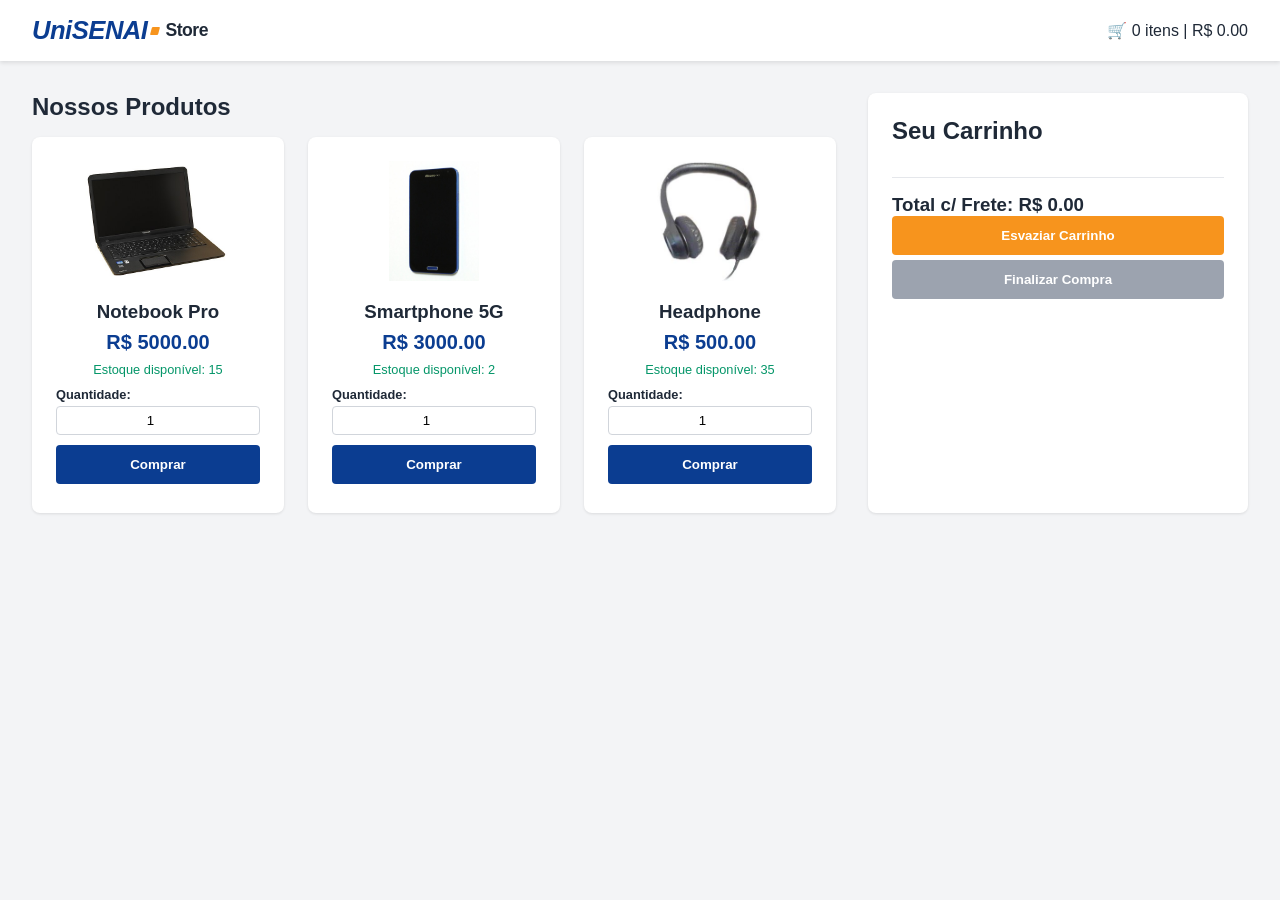
<file: ecommerce/index.html>
<!--
    UNISENAI STORE — index.html
    ------------------------------------------------------------
    Estrutura (HTML) da loja. Este arquivo só define o "esqueleto"
    da página: os textos e produtos que aparecem dinamicamente são
    inseridos pelo JavaScript (ver js/app.js), e o visual fica todo
    no css/style.css.
-->
<!DOCTYPE html>
<html lang="pt-BR">
<head>
    <meta charset="UTF-8">
    <meta name="viewport" content="width=device-width, initial-scale=1.0">
    <title>UniSENAI Store - E-commerce Avançado</title>
    <link rel="stylesheet" href="css/style.css">
</head>
<body>
    <!-- Cabeçalho fixo no topo com o logo e o resumo do carrinho -->
    <header class="navbar">
        <div class="logo">Uni<span class="logo-highlight">SENAI</span><span class="logo-accent"></span><span class="logo-store">Store</span></div>
        <div class="cart-summary">
            🛒 <span id="cart-count">0</span> itens | R$ <span id="cart-summary-total">0.00</span>
        </div>
    </header>

    <!-- Conteúdo principal: lista de produtos (esquerda) + carrinho (direita) -->
    <main class="container">

        <!-- Lista de Produtos -->
        <section class="products-section">
            <h2>Nossos Produtos</h2>
            <!-- Os cards de cada produto são desenhados aqui pela função
                 renderProducts() em app.js — este <div> começa vazio. -->
            <div id="product-list" class="grid-container">
                <!-- Injetado pelo FOR no JavaScript -->
            </div>
        </section>

        <!-- Carrinho e Checkout -->
        <aside class="cart-section">
            <h2>Seu Carrinho</h2>

            <!-- Itens do carrinho são desenhados aqui pela função updateCartUI() -->
            <div id="cart-items" class="cart-items-container"></div>

            <!-- Formulário de entrega: só aparece quando há itens no carrinho
                 (controlado via JS, por isso começa com display:none) -->
            <div class="checkout-form" id="checkout-form" style="display: none;">
                <h3>Dados de Entrega</h3>

                <label>E-mail:</label>
                <input type="text" id="user-email" placeholder="email@exemplo.com">

                <label>CEP:</label>
                <input type="text" id="user-cep" placeholder="00000-000">

                <!-- A escolha aqui decide o frete calculado via switch/case em app.js -->
                <label>Região:</label>
                <select id="user-region">
                    <option value="">Selecione...</option>
                    <option value="SUL">Sul</option>
                    <option value="SUDESTE">Sudeste</option>
                    <option value="CENTRO-OESTE">Centro-Oeste</option>
                    <option value="NORDESTE">Nordeste</option>
                    <option value="NORTE">Norte</option>
                </select>

                <p class="shipping-cost">Frete: R$ <span id="shipping-value">0.00</span></p>

                <!-- Mensagens de erro/sucesso da validação do checkout aparecem aqui -->
                <p id="form-message" class="form-message"></p>
            </div>

            <!-- Totais e ações do carrinho -->
            <div class="cart-footer">
                <h3>Total c/ Frete: R$ <span id="cart-total">0.00</span></h3>
                <button id="btn-clear" class="btn-secondary">Esvaziar Carrinho</button>
                <button id="btn-checkout" class="btn-primary" disabled>Finalizar Compra</button>
            </div>
        </aside>
    </main>

    <!-- Toda a lógica (produtos, carrinho, frete, validações) está em app.js -->
    <script src="js/app.js"></script>
</body>
</html>
</file>
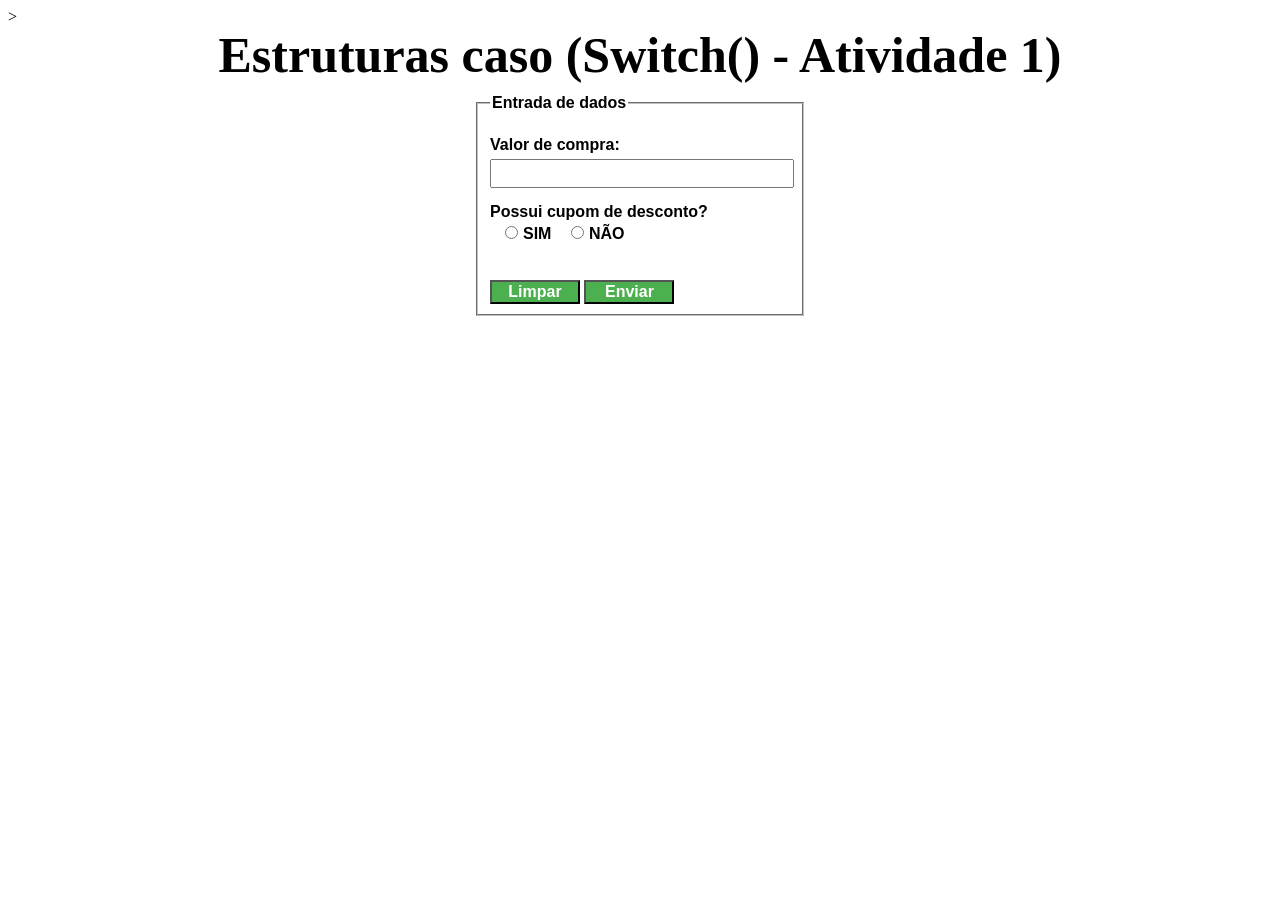
<file: estruturase/atividade 8/index.html>
<!DOCTYPE html>
<html lang="pt-br">
<head>
    <meta charset="UTF-8">
    <meta name="viewport" content="width=device-width, initial-scale=1.0">
    <title>Estrutura SE JavaScript</title>
    <link rel="stylesheet" href="css/style.css">
    ><script src="js/validacao.js"></script>
</head>
<body>
    <section>
        <h2>Estruturas caso (Switch() - Atividade 1)</h2>
        <font face="Arial">
            <form name="frmnumero" action="#" method="get" onsubmit="return validaFormulario()">
                <fieldset class="cadidade">
                    <legend>Entrada de dados</legend>
                    <br>
                        <label for="valor">Valor de compra:</label>
                        <input type="text" name="txtvalor" id="valor">
                    <br>
                    <div class="opcoes">
                        <label> Possui cupom de desconto? </label><br>
                        <input type="radio" name="rdocupom" value="S">SIM
                        <input type="radio" name="rdocupom" value="N">NÃO
                    </div><br>
                    <br>
                    <button type="reset">Limpar</button>
                    <button type="submit">Enviar</button>
                </fieldset>
            </form>    
        </font>
    </section>
</body>
</html>
</file>
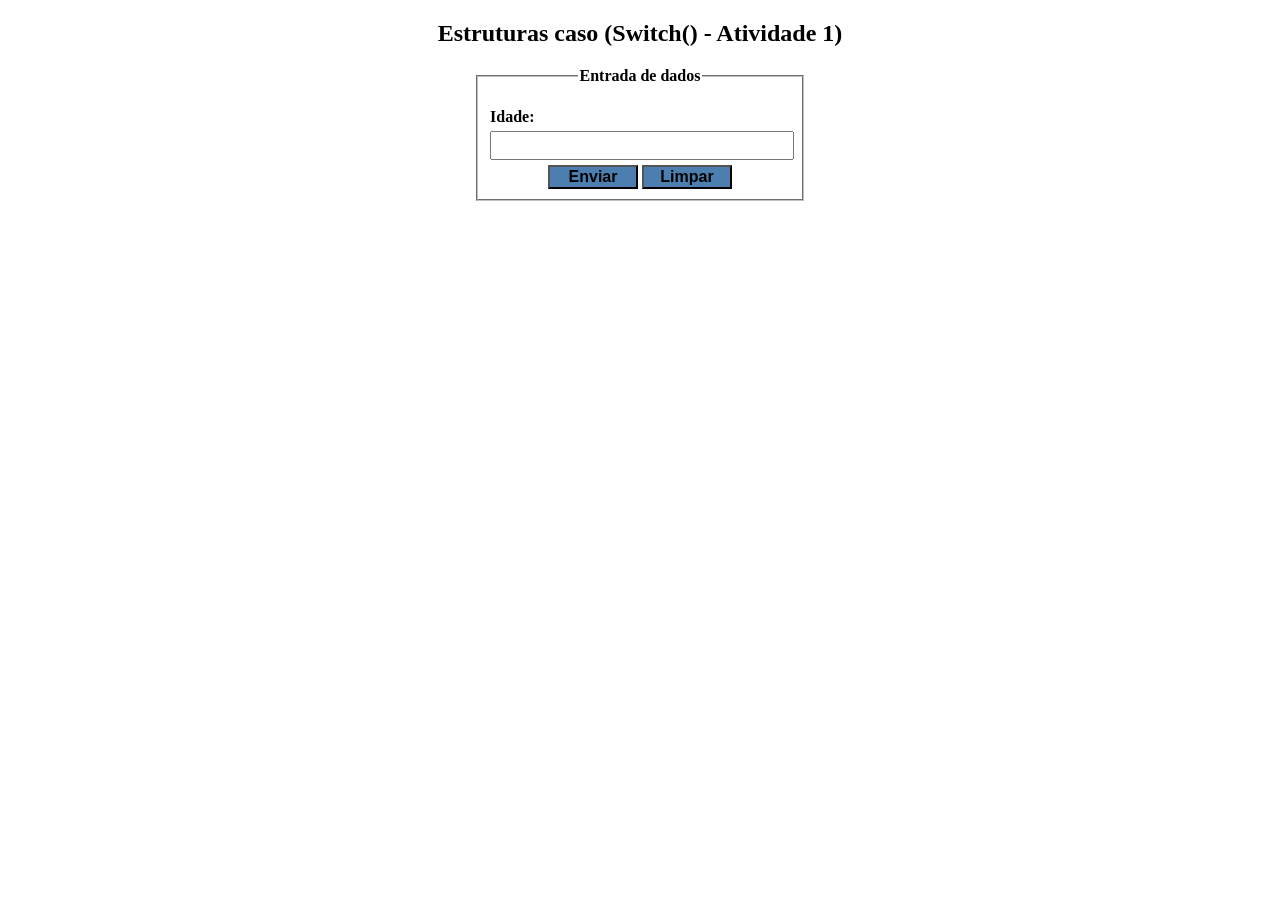
<file: estruturase/atividade1/index.html>
<!DOCTYPE html>
<html lang="pt-br">
<head>
    <meta charset="UTF-8">
    <meta name="viewport" content="width=device-width, initial-scale=1.0">
    <title>Atividade 1</title>
    <link rel="stylesheet" href="css/style.css">
    <script src="js/validacao.js"></script>
</head>
<body>
    <section>
        <h1>Estruturas caso (Switch() - Atividade 1)</h1>
        <form name="frmtstidade" action="#" method="get" onsubmit="return validaFormulario()">
            <fieldset class="cadidade">
                <legend>Entrada de dados</legend>
                <br>
                <label for="idade">Idade:</label>
                <input type="number" id="idade" name="numidade">
                <br>
                <button type="submit">Enviar</button>
                <button type="reset">Limpar</button>
            </fieldset>
        </form>
    </section>
</body>
</html>
</file>
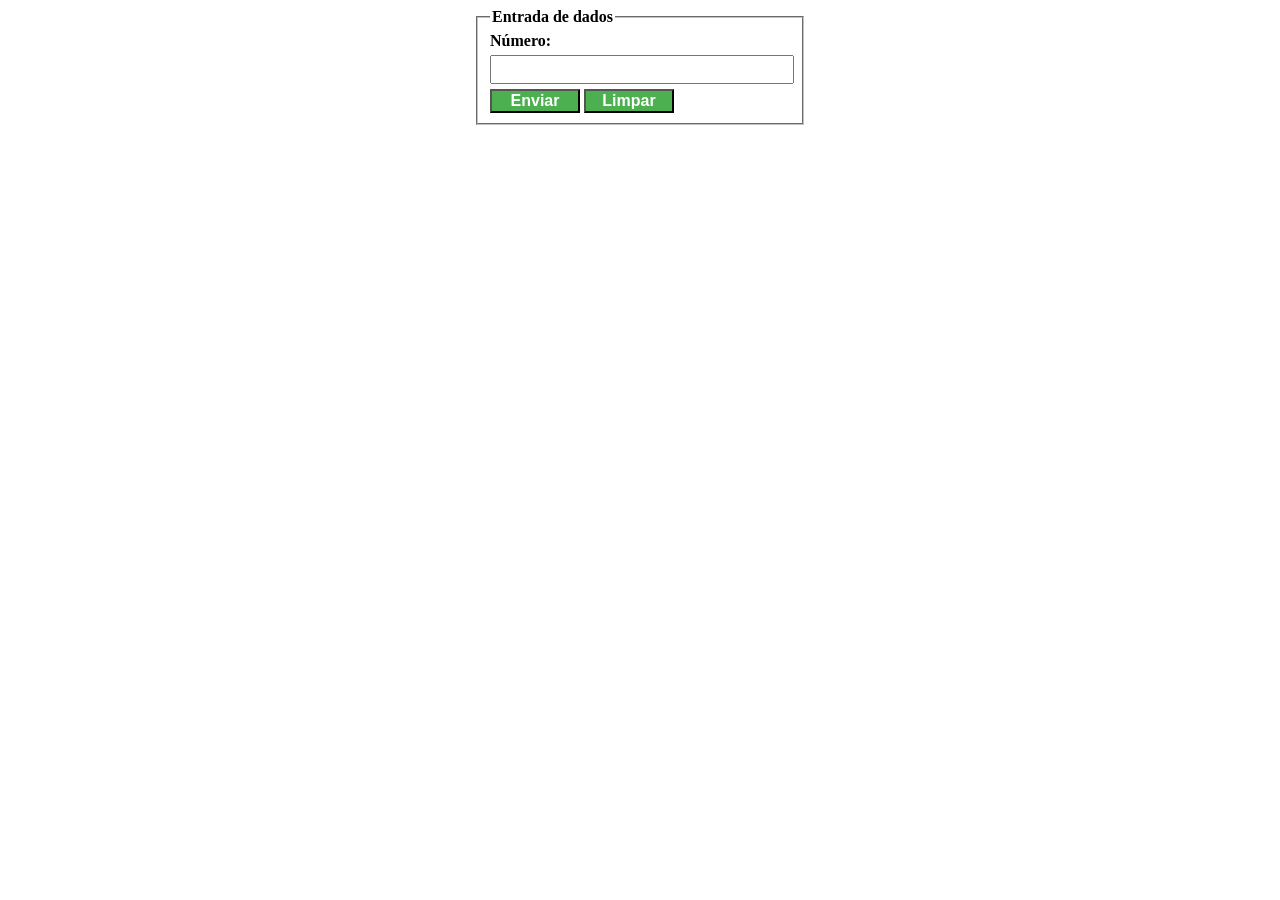
<file: estruturase/atividade2/index.html>
<!DOCTYPE html>
<html lang="pt-br">
<head>
    <meta charset="UTF-8">
    <meta name="viewport" content="width=device-width, initial-scale=1.0">
    <title>Atividade 2</title>
    <link rel="stylesheet" href="css/style.css">
    <script src="js/validacao.js"></script>
</head>
<body>
    <section>
        <form name="frmtstnum" method="get" action="#" onsubmit="return validaFormulario()">
            <fieldset class="cadnum">
                <legend>Entrada de dados</legend>
                <label>Número:</label>
                <input type="number" id="numero" name="numNumero">
                <button type="submit">Enviar</button>
                <button type="reset">Limpar</button>
            </fieldset>
        </form>
    </section>
</body>
</html>
</file>
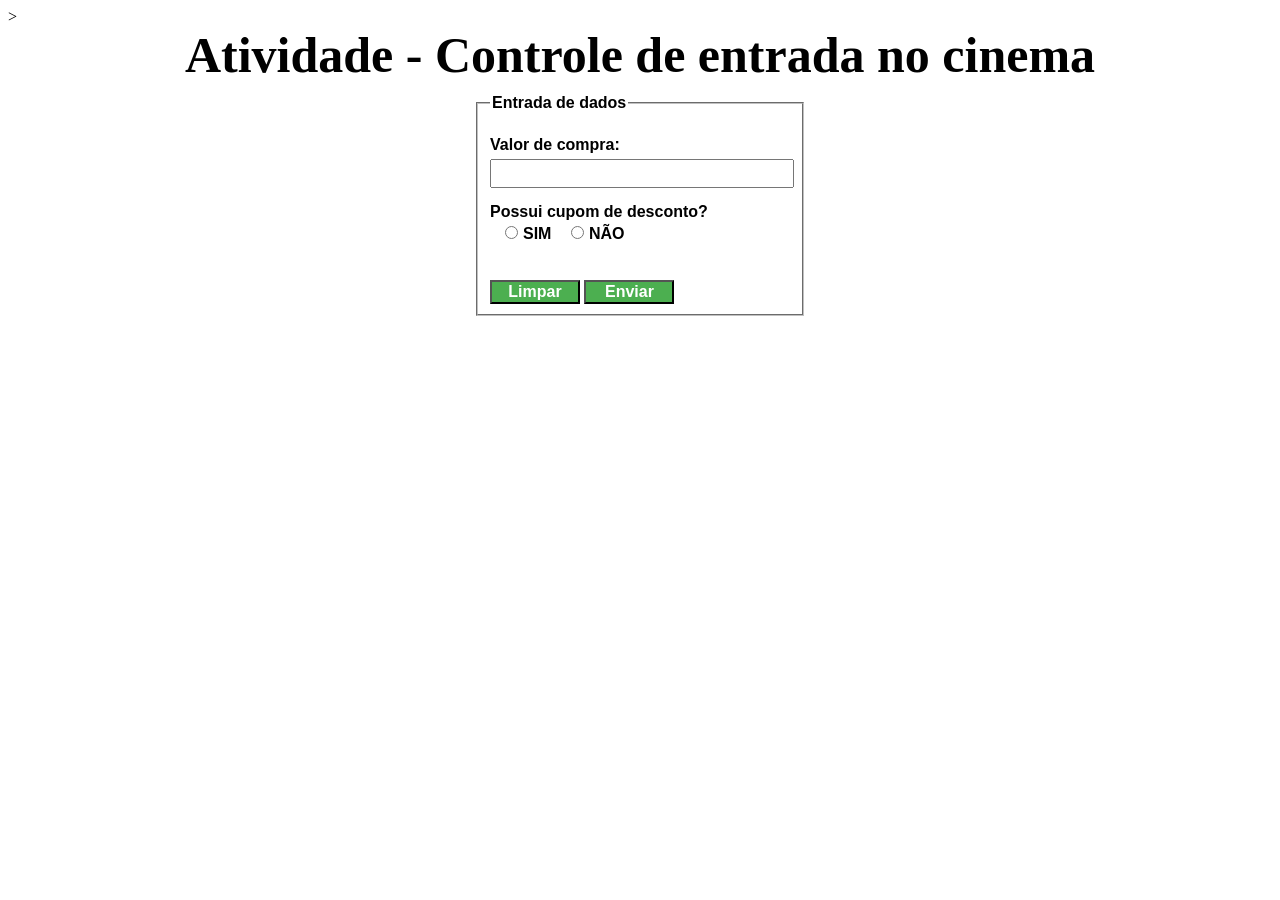
<file: estruturase/atividade7/index.html>
<!DOCTYPE html>
<html lang="pt-br">
<head>
    <meta charset="UTF-8">
    <meta name="viewport" content="width=device-width, initial-scale=1.0">
    <title>Estrutura SE JavaScript</title>
    <link rel="stylesheet" href="css/style.css">
    ><script src="js/validacao.js"></script>
</head>
<body>
    <section>
        <h2>Atividade - Controle de entrada no cinema</h2>
        <font face="Arial">
            <form name="frmnumero" action="#" method="get" onsubmit="return validaFormulario()">
                <fieldset class="cadidade">
                    <legend>Entrada de dados</legend>
                    <br>
                        <label for="idade">Valor de compra:</label>
                        <input type="text" name="txtvalor" id="valor">
                    <br>
                    <div class="opcoes">
                        <label> Possui cupom de desconto? </label><br>
                        <input type="radio" name="rdocupom" value="S">SIM
                        <input type="radio" name="rdocupom" value="N">NÃO
                    </div><br>
                    <br>
                    <button type="reset">Limpar</button>
                    <button type="submit">Enviar</button>
                </fieldset>
            </form>    
        </font>
    </section>
</body>
</html>
</file>
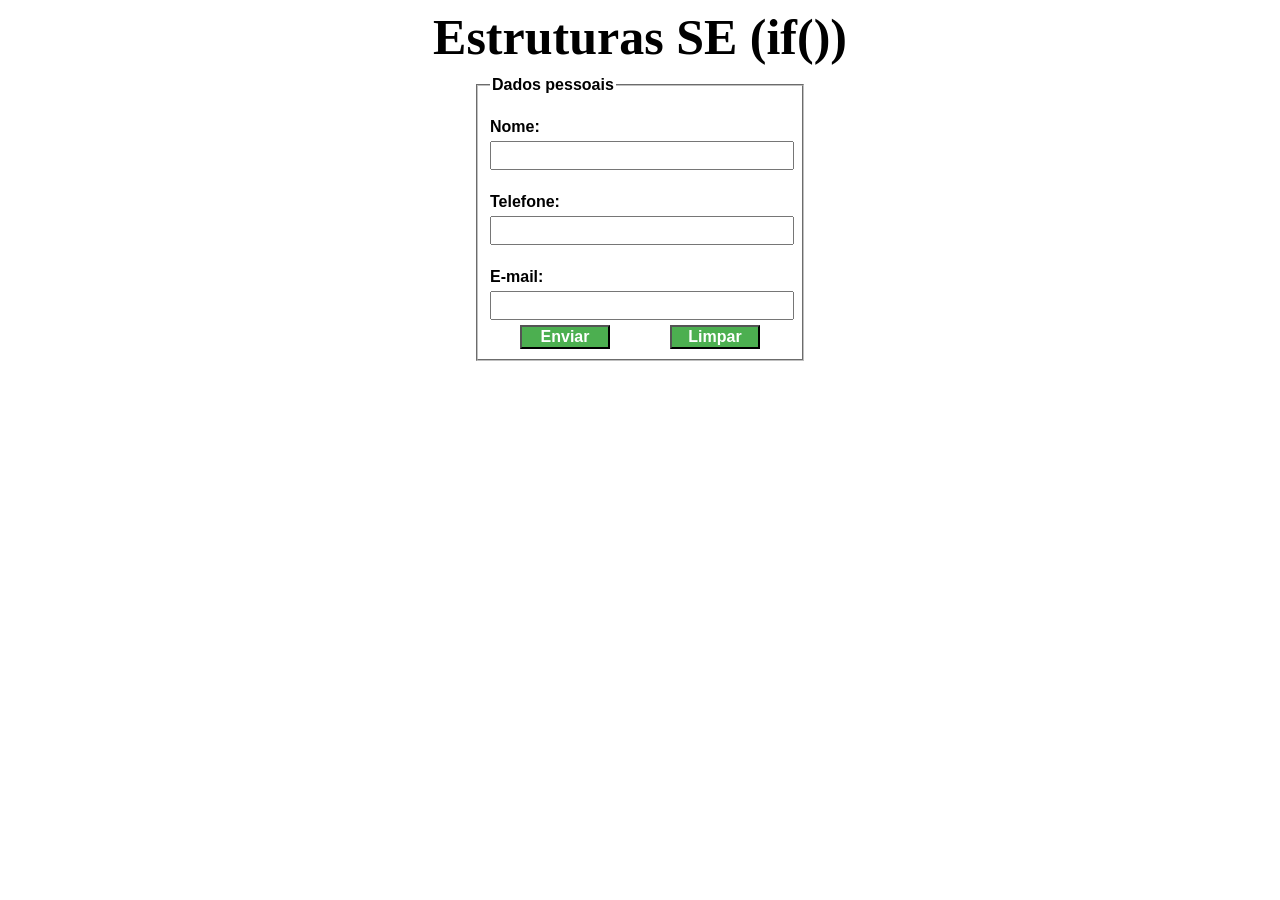
<file: estruturase/atividadeexemplo/index.html>
<!DOCTYPE html>
<html lang="pt-br">
<head>
    <meta charset="UTF-8">
    <meta name="viewport" content="width=device-width, initial-scale=1.0">
    <title>Estrutura SE javascript</title>
    <link rel="stylesheet" href="css/config.css">
    <script src="js/validacao.js"></script>
</head>
<body>
    <section>
        <h2>Estruturas SE (if())</h2>
        <font face="Arial">
            <form name="frmcadastro" action="#" method="get" onsubmit="return validaFormulario()">
                <fieldset class="cadbasico">
                    <legend>Dados pessoais</legend>
                    <br>
                    <label for="nome">Nome:</label>
                    <input type="text" name="txtnome" id="nome"><br>
                    <br>
                    <label for="telefone">Telefone:</label>
                    <input type="text" name="txtfone" id="telefone"><br>
                    <br>
                    <label for="email">E-mail:</label>
                    <input type="email" name="txtemail" id="email"><br>

                    <button type="submit">Enviar</button><button type="reset">Limpar</button>
                </fieldset>
            </form>
        </font>
    </section>
</body>
</html>
</file>
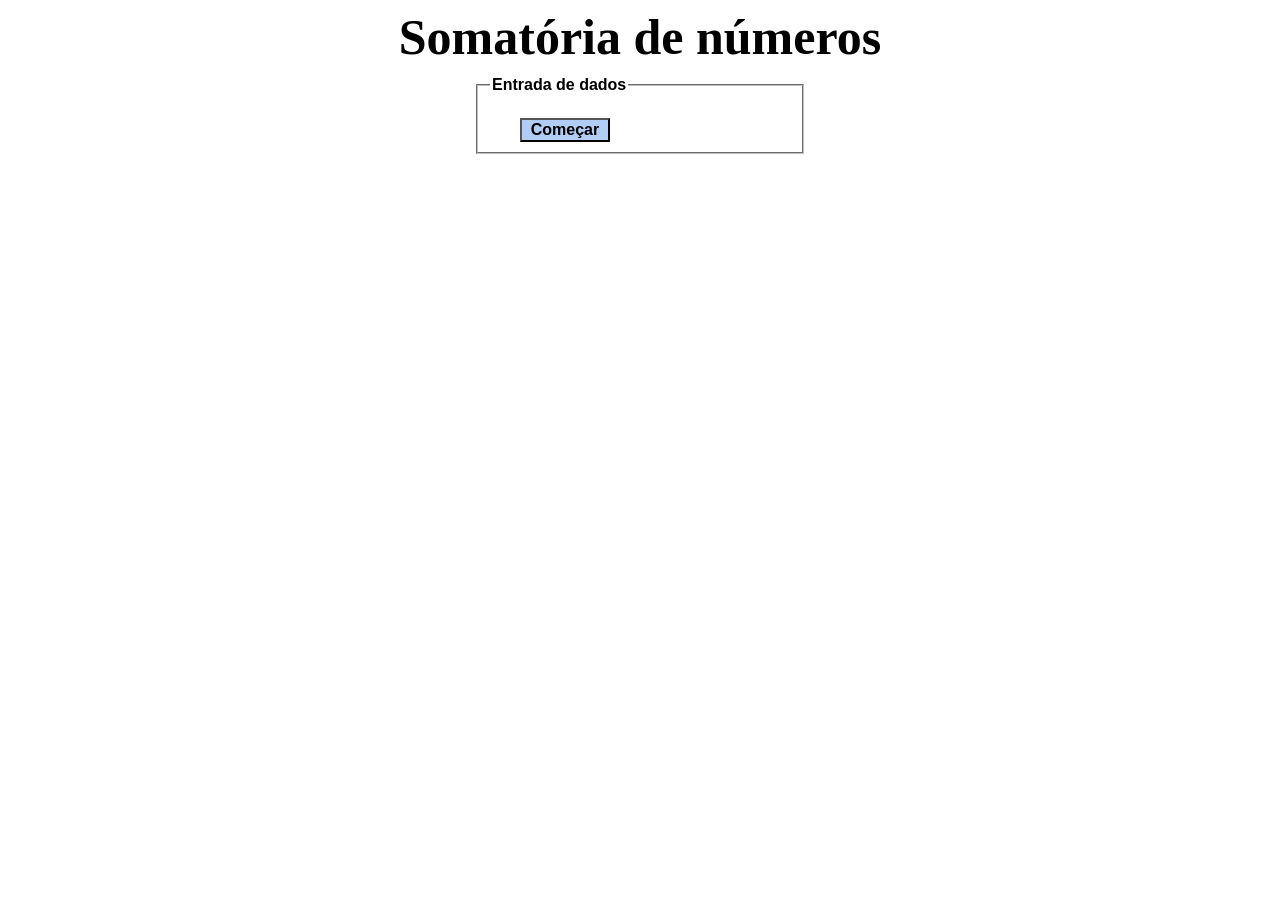
<file: javascript_dowhile/dowhile_att1/index.html>
<!DOCTYPE html>

<html lag="pt-BR">

<head>
    <meta charset="UTF-8">
    <title>JavaScript</title>
    <script src="js/valproc.js" defer></script>
    <style>
        /*Configurações gerais*/

        section {

            margin-top: 0px auto;
        }

        /*Configurações da página*/

        .cadnumint {

            width: 300px;
            margin: 0px auto;
            font-weight: bold;
            margin-bottom: 10px;
        }

        .cadnumint input {

            margin: 5px auto;
            width: 100%;
            padding: 5px 0;
        }

        .cadnumint button {

            width: 30%;
            margin: 0 10%;
            background-color: #b1ccf5;
            font-weight: bold;
            font-size: 16px;
        }

        label {

            float: left;
        }

        h2 {

            text-align: center;
            margin-top: 0px;
            margin-bottom: 10px;
            font-size: 50px;
        }
    </style>
</head>

<body>
    <section>

        <h2>Somatória de números</h2>
        <font face="arial">

            <form name="frmnumint" action="#" method="get" onsubmit="return validaFormulario()">

                <fieldset class="cadnumint">

                    <legend> Entrada de dados</legend>
                    <br>
                    <button type="submit">Começar</button>
                </fieldset>
            </form>
        </font>
    </section>
</body>

</html>
</file>
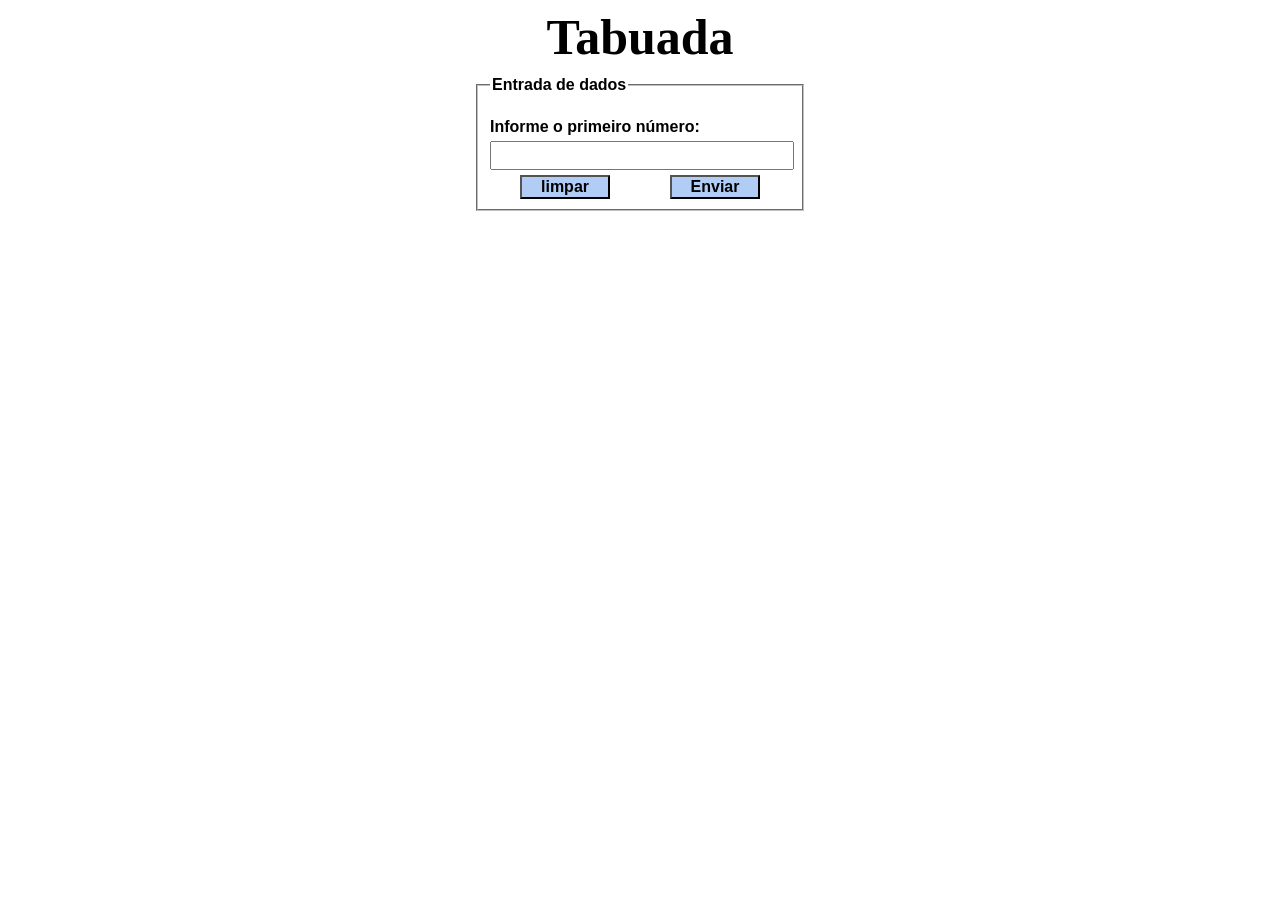
<file: javascript_dowhile/dowhile_att2/index.html>
<!DOCTYPE html>

<html lag="pt-BR">

<head>
    <meta charset="UTF-8">
    <title>JavaScript</title>
    <script src="js/valproc.js" defer></script>
    <style>
        /*Configurações gerais*/

        section {

            margin-top: 0px auto;
        }

        /*Configurações da página*/

        .cadnumint {

            width: 300px;
            margin: 0px auto;
            font-weight: bold;
            margin-bottom: 10px;
        }

        .cadnumint input {

            margin: 5px auto;
            width: 100%;
            padding: 5px 0;
        }

        .cadnumint button {

            width: 30%;
            margin: 0 10%;
            background-color: #b1ccf5;
            font-weight: bold;
            font-size: 16px;
        }

        label {

            float: left;
        }

        h2 {

            text-align: center;
            margin-top: 0px;
            margin-bottom: 10px;
            font-size: 50px;
        }
    </style>
</head>

<body>
    <section>

        <h2>Tabuada</h2>
        <font face="arial">

            <form name="frmnumint" action="#" method="get" onsubmit="return validaFormulario()">

                <fieldset class="cadnumint">

                    <legend> Entrada de dados</legend>
                    <br>
                    <label for="num1"> Informe o primeiro número: </label>
                    <input type="text" name="num1" id="num1">
                    <button type="reset">limpar</button><button type="submit">Enviar</button>
                </fieldset>
            </form>
        </font>
    </section>
</body>

</html>
</file>
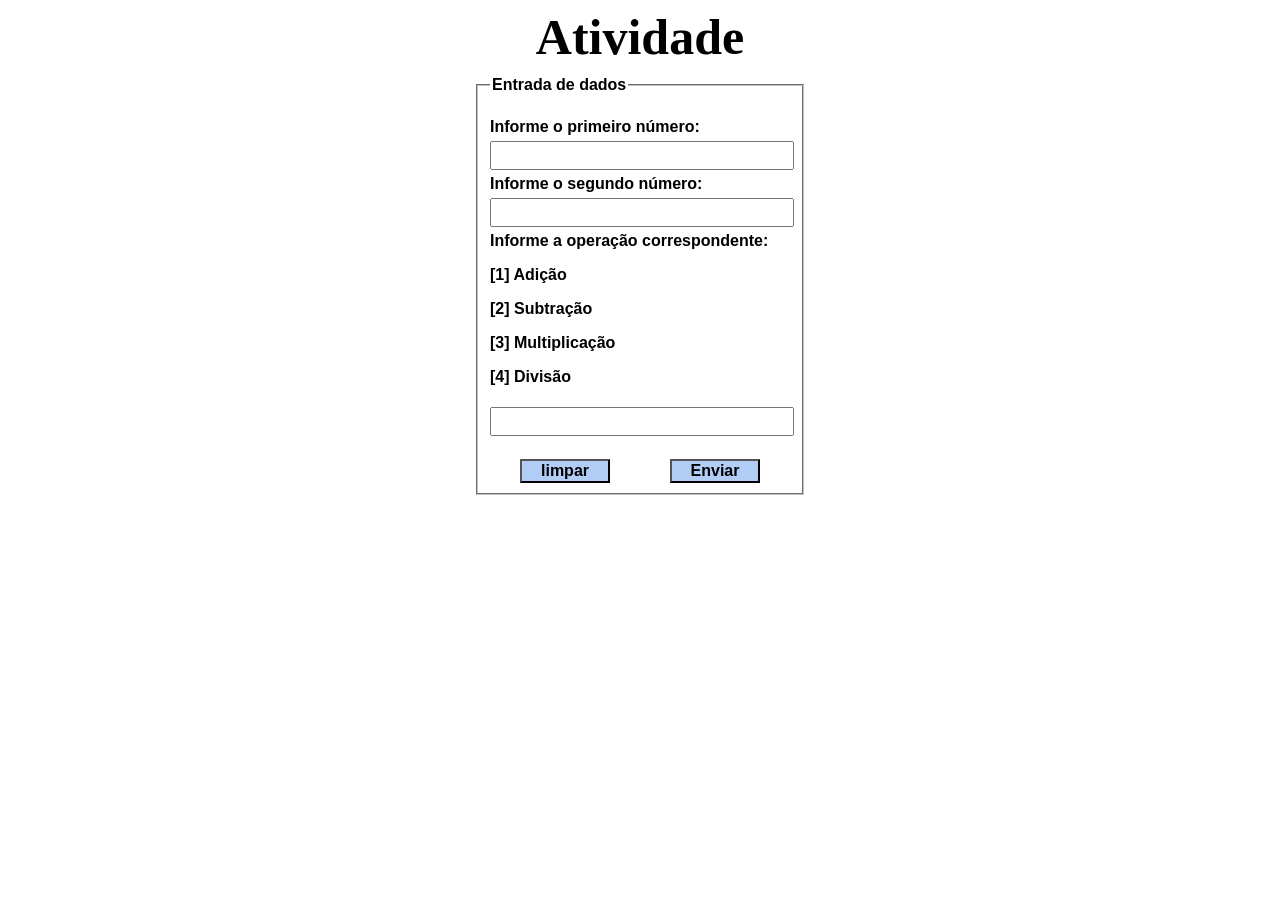
<file: javascript_dowhile/template/index.html>
<!DOCTYPE html>

<html lag="pt-BR">

<head>
    <meta charset="UTF-8">
    <title>JavaScript</title>
    <script src="js/valproc.js" defer></script>
    <style>
        /*Configurações gerais*/

        section {

            margin-top: 0px auto;
        }

        /*Configurações da página*/

        .cadnumint {

            width: 300px;
            margin: 0px auto;
            font-weight: bold;
            margin-bottom: 10px;
        }

        .cadnumint input {

            margin: 5px auto;
            width: 100%;
            padding: 5px 0;
        }

        .cadnumint button {

            width: 30%;
            margin: 0 10%;
            background-color: #b1ccf5;
            font-weight: bold;
            font-size: 16px;
        }

        label {

            float: left;
        }

        h2 {

            text-align: center;
            margin-top: 0px;
            margin-bottom: 10px;
            font-size: 50px;
        }
    </style>
</head>

<body>
    <section>

        <h2>Atividade</h2>
        <font face="arial">

            <form name="frmnumint" action="#" method="get" onsubmit="return validaFormulario()">

                <fieldset class="cadnumint">

                    <legend> Entrada de dados</legend>
                    <br>
                    <label for="num1"> Informe o primeiro número: </label>
                    <input type="text" name="num1" id="num1">
                    <br>
                    <label for="num2"> Informe o segundo número: </label>
                    <input type="text" name="num2" id="num2">
                    <br>
                    <label for="op"> Informe a operação correspondente: </label>
                    <br>
                        <p>[1] Adição</p>
                        <p>[2] Subtração</p>
                        <p>[3] Multiplicação</p>
                        <p>[4] Divisão</p>
                    <input type="text" name="op" id="op">
                    <br><br>
                    <button type="reset">limpar</button><button type="submit">Enviar</button>
                </fieldset>
            </form>
        </font>
    </section>
</body>

</html>
</file>
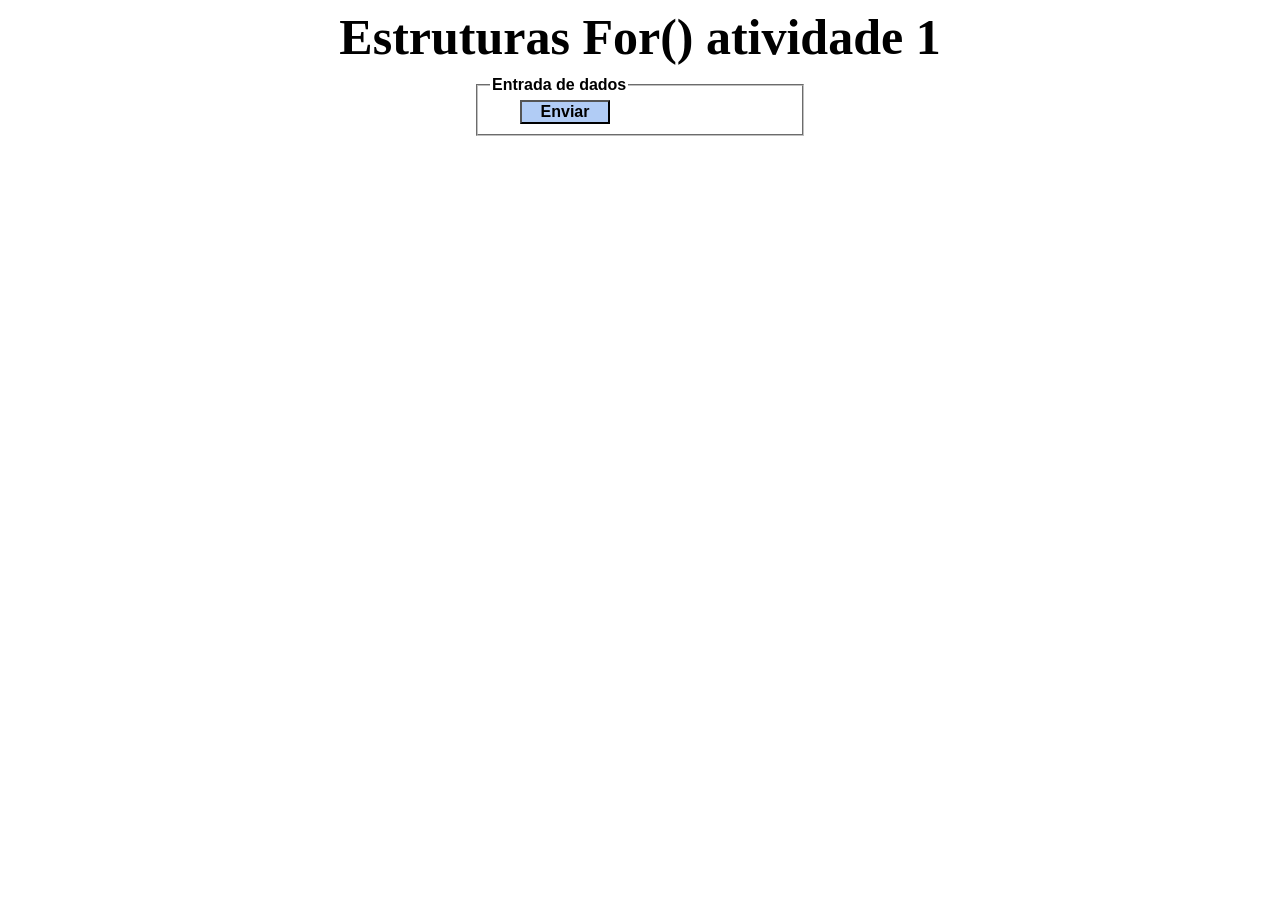
<file: javascript_for/for_att1/index.html>
<!DOCTYPE html>

<html lag="pt-BR">

<head>
    <meta charset="UTF-8">
    <title>JavaScript</title>
    <script src="js/valproc.js" defer></script>
    <style>
        /*Configurações gerais*/

        section {

            margin-top: 0px auto;
        }

        /*Configurações da página*/

        .cadnumint {

            width: 300px;
            margin: 0px auto;
            font-weight: bold;
            margin-bottom: 10px;
        }

        .cadnumint input {

            margin: 5px auto;
            width: 100%;
            padding: 5px 0;
        }

        .cadnumint button {

            width: 30%;
            margin: 0 10%;
            background-color: #b1ccf5;
            font-weight: bold;
            font-size: 16px;
        }

        label {

            float: left;
        }

        h2 {

            text-align: center;
            margin-top: 0px;
            margin-bottom: 10px;
            font-size: 50px;
        }
    </style>
</head>

<body>
    <section>

        <h2>Estruturas For() atividade 1</h2>
        <font face="arial">

            <form name="frmnumint" action="#" method="get" onsubmit="return validaFormulario()">

                <fieldset class="cadnumint">

                    <legend> Entrada de dados</legend>
                    <button type="submit">Enviar</button>
                </fieldset>
            </form>
        </font>
    </section>
</body>

</html>
</file>
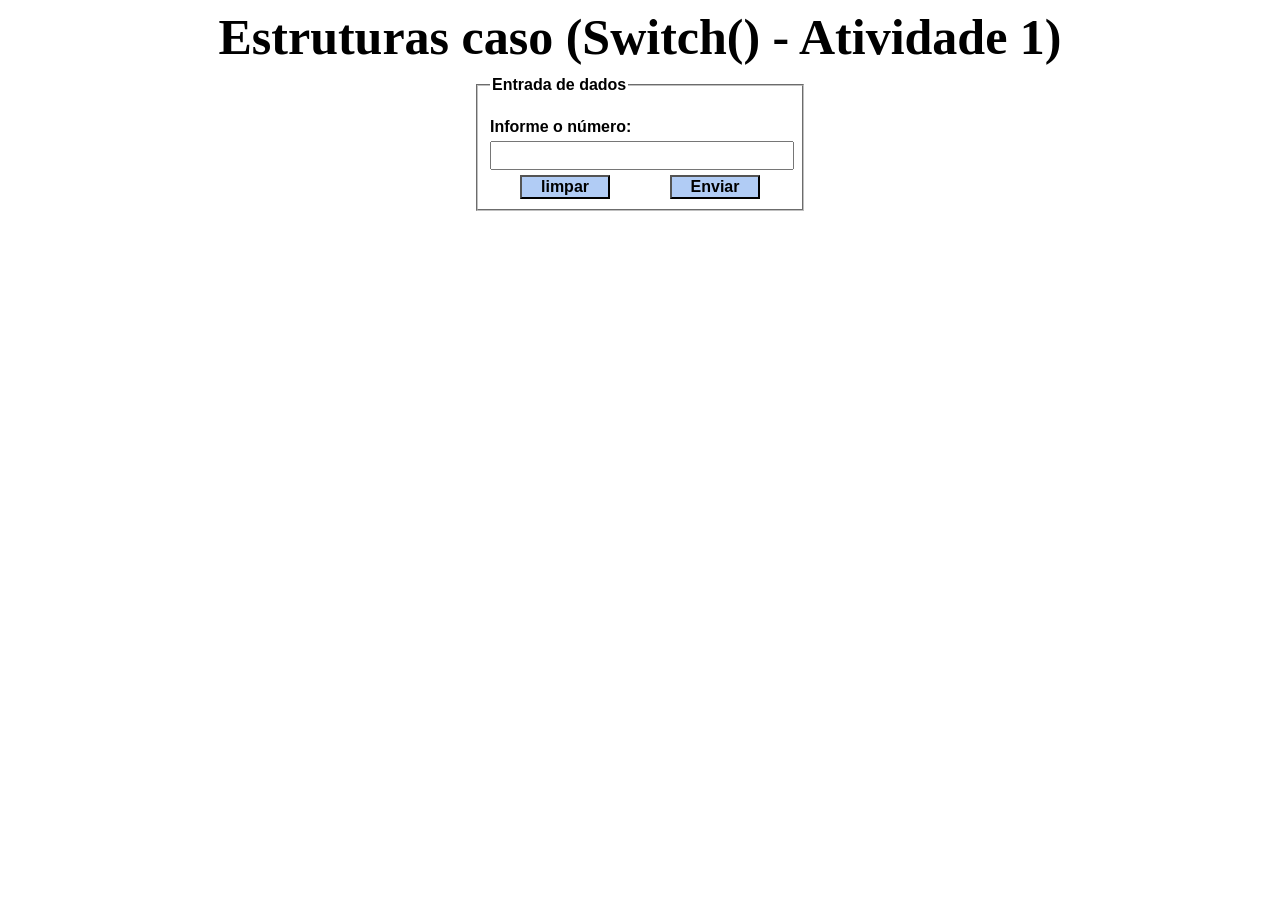
<file: javascript_for/for_att2/index.html>
<!DOCTYPE html>

<html lag="pt-BR">

<head>
    <meta charset="UTF-8">
    <title>JavaScript</title>
    <script src="js/valproc.js" defer></script>
    <style>
        /*Configurações gerais*/

        section {

            margin-top: 0px auto;
        }

        /*Configurações da página*/

        .cadnumint {

            width: 300px;
            margin: 0px auto;
            font-weight: bold;
            margin-bottom: 10px;
        }

        .cadnumint input {

            margin: 5px auto;
            width: 100%;
            padding: 5px 0;
        }

        .cadnumint button {

            width: 30%;
            margin: 0 10%;
            background-color: #b1ccf5;
            font-weight: bold;
            font-size: 16px;
        }

        label {

            float: left;
        }

        h2 {

            text-align: center;
            margin-top: 0px;
            margin-bottom: 10px;
            font-size: 50px;
        }
    </style>
</head>

<body>
    <section>

        <h2>Estruturas caso (Switch() - Atividade 1)</h2>
        <font face="arial">

            <form name="frmnumint" action="#" method="get" onsubmit="return validaFormulario()">

                <fieldset class="cadnumint">

                    <legend> Entrada de dados</legend>
                    <br>
                    <label for="num1"> Informe o número: </label>
                    <input type="text" name="num1" id="num1">
                    <button type="reset">limpar</button><button type="submit">Enviar</button>
                </fieldset>
            </form>
        </font>
    </section>
</body>

</html>
</file>
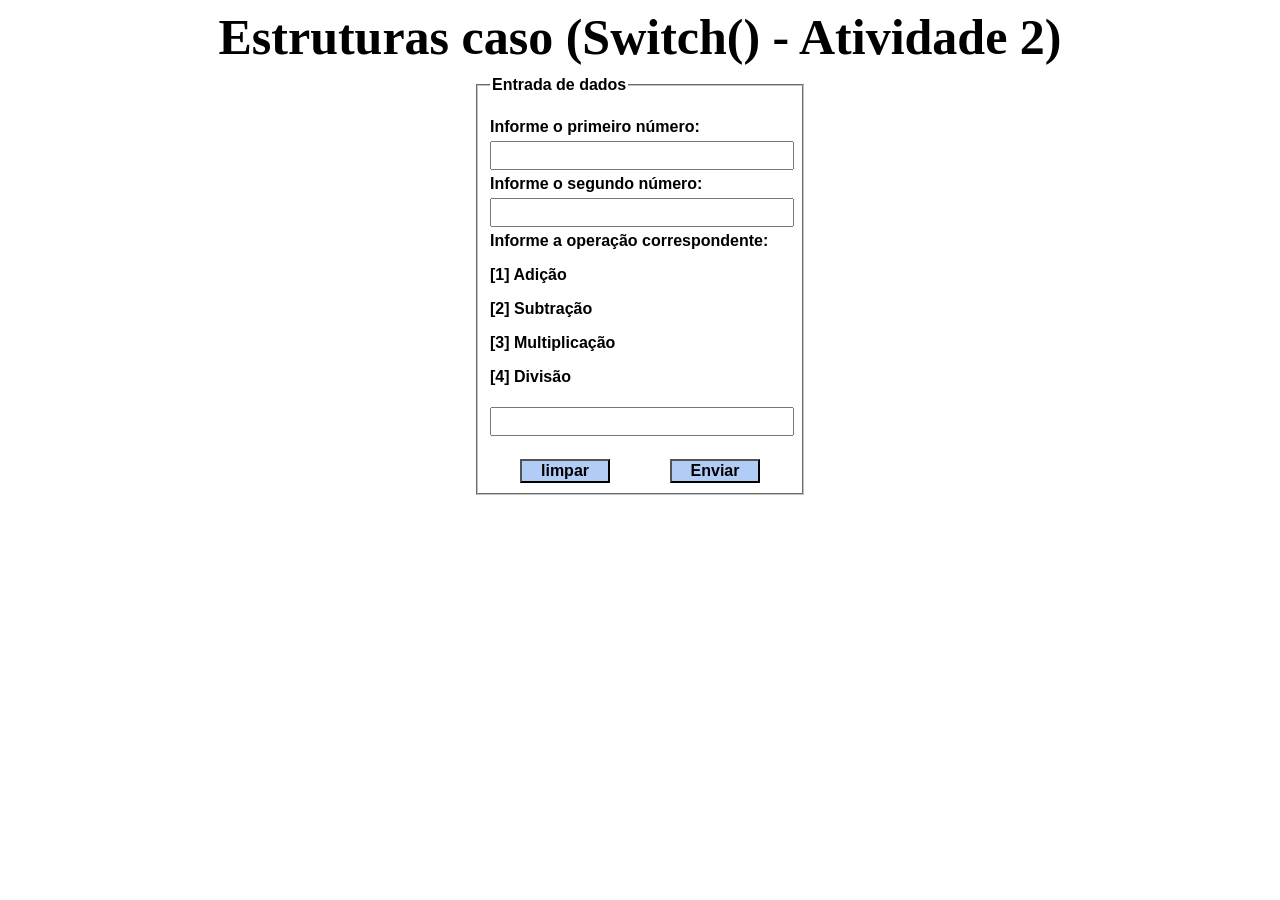
<file: javascript_for/template/index.html>
<!DOCTYPE html>

<html lag="pt-BR">

<head>
    <meta charset="UTF-8">
    <title>JavaScript</title>
    <script src="js/valproc.js" defer></script>
    <style>
        /*Configurações gerais*/

        section {

            margin-top: 0px auto;
        }

        /*Configurações da página*/

        .cadnumint {

            width: 300px;
            margin: 0px auto;
            font-weight: bold;
            margin-bottom: 10px;
        }

        .cadnumint input {

            margin: 5px auto;
            width: 100%;
            padding: 5px 0;
        }

        .cadnumint button {

            width: 30%;
            margin: 0 10%;
            background-color: #b1ccf5;
            font-weight: bold;
            font-size: 16px;
        }

        label {

            float: left;
        }

        h2 {

            text-align: center;
            margin-top: 0px;
            margin-bottom: 10px;
            font-size: 50px;
        }
    </style>
</head>

<body>
    <section>

        <h2>Estruturas caso (Switch() - Atividade 2)</h2>
        <font face="arial">

            <form name="frmnumint" action="#" method="get" onsubmit="return validaFormulario()">

                <fieldset class="cadnumint">

                    <legend> Entrada de dados</legend>
                    <br>
                    <label for="num1"> Informe o primeiro número: </label>
                    <input type="text" name="num1" id="num1">
                    <br>
                    <label for="num2"> Informe o segundo número: </label>
                    <input type="text" name="num2" id="num2">
                    <br>
                    <label for="op"> Informe a operação correspondente: </label>
                    <br>
                        <p>[1] Adição</p>
                        <p>[2] Subtração</p>
                        <p>[3] Multiplicação</p>
                        <p>[4] Divisão</p>
                    <input type="text" name="op" id="op">
                    <br><br>
                    <button type="reset">limpar</button><button type="submit">Enviar</button>
                </fieldset>
            </form>
        </font>
    </section>
</body>

</html>
</file>
<file: ecommerce/css/style.css>
/* ============================================================
   UNISENAI STORE — style.css
   ------------------------------------------------------------
   Estilos visuais da loja, organizados por seção:
   1. Variáveis de cor (identidade visual UniSENAI)
   2. Reset básico + estilos globais
   3. Cabeçalho / logo
   4. Layout geral (grid da página)
   5. Cards de produto
   6. Carrinho e formulário de checkout
   7. Botões
   8. Responsividade (telas pequenas)
   ============================================================ */


/* 1. Variáveis de cor — troque aqui para mudar a identidade visual
      de toda a loja de uma vez (elas são usadas via var(--nome)) */
:root {
    --primary-color: #0B3D91;   /* Azul UniSENAI */
    --primary-dark: #072a66;    /* Azul mais escuro, usado no hover do botão principal */
    --secondary-color: #F7941D; /* Laranja UniSENAI */
    --bg-color: #F3F4F6;        /* Cor de fundo da página */
    --card-bg: #FFFFFF;         /* Cor de fundo dos cards/painéis */
    --text-main: #1F2937;       /* Cor padrão do texto */
}

/* 2. Reset básico + estilos globais */
* { margin: 0; padding: 0; box-sizing: border-box; font-family: 'Segoe UI', Tahoma, sans-serif; }
body { background-color: var(--bg-color); color: var(--text-main); }


/* 3. Cabeçalho / logo */
.navbar { background-color: var(--card-bg); padding: 1rem 2rem; display: flex; justify-content: space-between; align-items: center; box-shadow: 0 2px 4px rgba(0,0,0,0.1); position: sticky; top: 0; z-index: 100; }

/* Logo estilo UniSENAI: "Uni" + "SENAI" em azul, itálico e negrito, com acento laranja e "Store" ao lado */
.logo { font-size: 1.6rem; font-weight: 800; font-style: italic; color: var(--primary-color); letter-spacing: -0.5px; display: flex; align-items: center; }
.logo-highlight { color: var(--primary-color); text-transform: uppercase; }
.logo-accent { display: inline-block; width: 8px; height: 8px; background-color: var(--secondary-color); margin: 0 4px; transform: skewX(-15deg); border-radius: 1px; }
.logo-store { font-style: normal; font-weight: 600; color: var(--text-main); font-size: 1.1rem; margin-left: 2px; }


/* 4. Layout geral: grid de 2 colunas — produtos (flexível) + carrinho (largura fixa) */
.container { display: grid; grid-template-columns: 1fr 380px; gap: 2rem; padding: 2rem; max-width: 1400px; margin: 0 auto; }
.grid-container { display: grid; grid-template-columns: repeat(auto-fill, minmax(220px, 1fr)); gap: 1.5rem; margin-top: 1rem; }


/* 5. Cards de produto (desenhados dinamicamente por renderProducts() no app.js) */
.product-card { background-color: var(--card-bg); border-radius: 8px; padding: 1.5rem; box-shadow: 0 1px 3px rgba(0,0,0,0.1); text-align: center; }
.product-card img { max-width: 100%; height: 120px; object-fit: contain; margin-bottom: 1rem; }
.product-price { font-size: 1.25rem; font-weight: bold; color: var(--primary-color); margin: 0.5rem 0; }
.stock-info { font-size: 0.8rem; color: #059669; margin-bottom: 10px; }
.qty-label { display: block; font-size: 0.8rem; font-weight: bold; margin-bottom: 4px; text-align: left; }
.qty-input { width: 100%; padding: 6px; margin-bottom: 10px; border: 1px solid #D1D5DB; border-radius: 4px; text-align: center; }


/* 6. Carrinho e formulário de checkout */
.cart-section { background-color: var(--card-bg); border-radius: 8px; padding: 1.5rem; box-shadow: 0 1px 3px rgba(0,0,0,0.1); display: flex; flex-direction: column; }
.cart-items-container { max-height: 200px; overflow-y: auto; margin: 1rem 0; padding-bottom: 1rem; border-bottom: 1px solid #E5E7EB; }
.cart-item { display: flex; justify-content: space-between; align-items: center; margin-bottom: 0.5rem; font-size: 0.9rem; }

.checkout-form { background: #F9FAFB; padding: 1rem; border-radius: 8px; margin-bottom: 1rem; border: 1px solid #E5E7EB; }
.checkout-form h3 { margin-bottom: 10px; font-size: 1rem; }
.checkout-form label { display: block; font-size: 0.8rem; margin-top: 10px; margin-bottom: 3px; font-weight: bold; }
.checkout-form input, .checkout-form select { width: 100%; padding: 8px; border: 1px solid #D1D5DB; border-radius: 4px; }
.shipping-cost { margin-top: 10px; font-weight: bold; color: var(--primary-color); }

/* Mensagem de erro/sucesso do checkout (substitui alert() — ver showFormMessage() no app.js) */
.form-message { margin-top: 10px; font-size: 0.85rem; font-weight: bold; min-height: 1em; }
.form-message.error { color: #DC2626; }
.form-message.success { color: #059669; }


/* 7. Botões */
.btn-primary, .btn-secondary { color: white; border: none; padding: 0.75rem 1rem; border-radius: 4px; cursor: pointer; width: 100%; font-weight: bold; margin-bottom: 5px; transition: background-color 0.2s ease; }
.btn-primary { background-color: var(--primary-color); }
.btn-primary:hover:not(:disabled) { background-color: var(--primary-dark); }
.btn-primary:disabled { background-color: #9CA3AF; cursor: not-allowed; } /* estoque zerado */
.btn-secondary { background-color: var(--secondary-color); }
.btn-secondary:hover { filter: brightness(0.92); }


/* 8. Responsividade — em telas estreitas, o carrinho desce para baixo dos produtos */
@media (max-width: 900px) { .container { grid-template-columns: 1fr; } }
</file>
<file: estruturase/atividade 8/css/style.css>
section{
    margin-top: 0px auto;
}
.cadidade{
    width: 300px;
    margin: 0px auto;
    font-weight: bold;
    margin-bottom: 10px;
}
.cadidade input{
    margin: 5px 0px;
    width: 100%;
    padding: 5px 0;
}
.opcoes{
    clear: both;
    margin-top: 10px;
}
.opcoes input[type="radio"]{
    width: auto;
    margin-left: 15px;
    margin-right: 5px;
}
.cadidade button{
    width: 30%;
    font-weight: bold;
    font-size: 16px;
    background-color: #4CAF50;
    color: white;
}
label{
    float: left;
}
h2{
    text-align: center;
    margin-top: 0px;
    margin-bottom: 10px;
    font-size: 50px;
}
</file>
<file: estruturase/atividade1/css/style.css>
section{
    margin-top: 0px auto;
}
.cadidade{
    width: 300px;
    margin: 0px auto;
    font-weight: bold;
    margin-bottom: 10px;
}
.cadidade input{
    margin: 5px 0px;
    width: 100%;
    padding: 5px 0;
}
.cadidade button{
    width: 30%;
    font-weight: bold;
    font-size: 16px;
    background-color: #4c7faf;
}
label{
    float: left;
}
h2{
    text-align: center;
    margin-top: 0px;
    margin-bottom: 10px;
    font-size: 50px;
}

section{
    text-align: center;
}
</file>
<file: estruturase/atividade2/css/style.css>
section{
    margin-top: 0px auto;
}
.cadnum{
    width: 300px;
    margin: 0px auto;
    font-weight: bold;
    margin-bottom: 10px;
}
.cadnum input{
    margin: 5px 0px;
    width: 100%;
    padding: 5px 0;
}
.cadnum button{
    width: 30%;
    font-weight: bold;
    font-size: 16px;
    background-color: #4CAF50;
    color: white;
}
label{
    float: left;
}
h2{
    text-align: center;
    margin-top: 0px;
    margin-bottom: 10px;
    font-size: 50px;
}
</file>
<file: estruturase/atividade7/css/style.css>
section{
    margin-top: 0px auto;
}
.cadidade{
    width: 300px;
    margin: 0px auto;
    font-weight: bold;
    margin-bottom: 10px;
}
.cadidade input{
    margin: 5px 0px;
    width: 100%;
    padding: 5px 0;
}
.opcoes{
    clear: both;
    margin-top: 10px;
}
.opcoes input[type="radio"]{
    width: auto;
    margin-left: 15px;
    margin-right: 5px;
}
.cadidade button{
    width: 30%;
    font-weight: bold;
    font-size: 16px;
    background-color: #4CAF50;
    color: white;
}
label{
    float: left;
}
h2{
    text-align: center;
    margin-top: 0px;
    margin-bottom: 10px;
    font-size: 50px;
}
</file>
<file: estruturase/atividadeexemplo/css/config.css>
section{
    margin-top: 0px auto;
}
.cadbasico{
    width: 300px;
    margin: 0px auto;
    font-weight: bold;
    margin-bottom: 10px;
}
.cadbasico input{
    margin: 5px 0px;
    width: 100%;
    padding: 5px 0;
}
.cadbasico button{
    width: 30%;
    margin: 0 10%;
    font-weight: bold;
    font-size: 16px;
    background-color: #4CAF50;
    color: white;
}
label{
    float: left;
}
h2{
    text-align: center;
    margin-top: 0px;
    margin-bottom: 10px;
    font-size: 50px;
}
</file>
